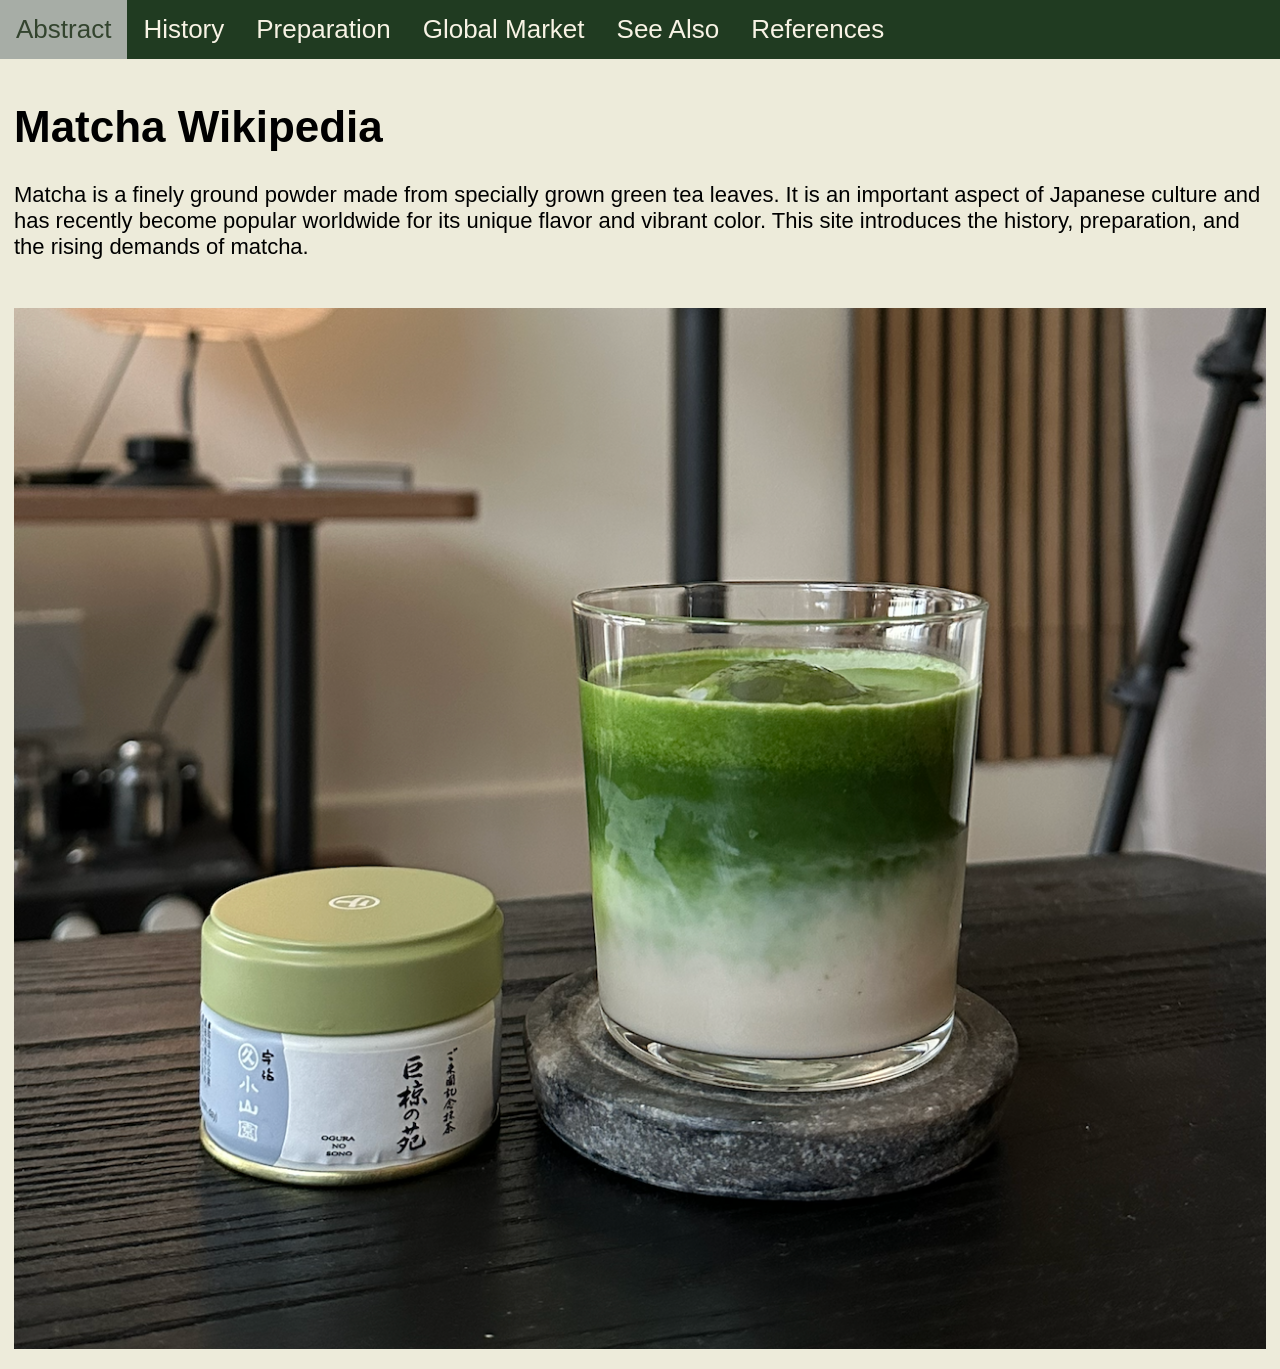
<file: index.html>
<!DOCTYPE html>
<html>

<head>
    <title>Matcha Wiki - Abstract</title>

    <!-- Including the main.css file for styling -->
    <link rel="stylesheet" href="css/main.css">

    <!-- Including the Font Awesome CSS library for icons -->
    <link rel="stylesheet" href="https://cdnjs.cloudflare.com/ajax/libs/font-awesome/4.7.0/css/font-awesome.min.css">
</head>

<body>

    <!-- Navigation bar -->
    <div class="topnav" id="myTopnav">
        <!-- Active link pointing to the index.html page -->
        <a class="active" href="index.html">Abstract</a>

        <!-- Links to other sections -->
        <a href="section1.html">History</a>
        <a href="section2.html">Preparation</a>
        <a href="section3.html">Global Market</a>

        <!-- Additional links -->
        <a href="see_also.html">See Also</a>
        <a href="references.html">References</a>

        <!-- "Hamburger menu" / "Bar icon" to toggle the navigation links on smaller screens -->
        <a href="javascript:void(0);" class="icon">
            <i class="fa fa-bars"></i>
        </a>
    </div>

    <!-- Page content -->
    <div class="content">
        <h1>Matcha Wikipedia</h1>

        <!-- Abstract section -->
        <p>Matcha is a finely ground powder made from specially grown green tea leaves. It is an important aspect of Japanese culture and has recently become popular worldwide for its unique flavor and vibrant color. This site introduces the history, preparation, and the rising demands of matcha.</p>
        <br>
        <!-- Displaying the course cover image in a scaled size -->
        <img src="img/matcha_1.png" style="width: 100%; height: auto;">
        <br>
    </div>

    <!-- Including the main.js file for JavaScript functionality -->
    <script src="js/main.js"></script>

</body>

</html>
</file>
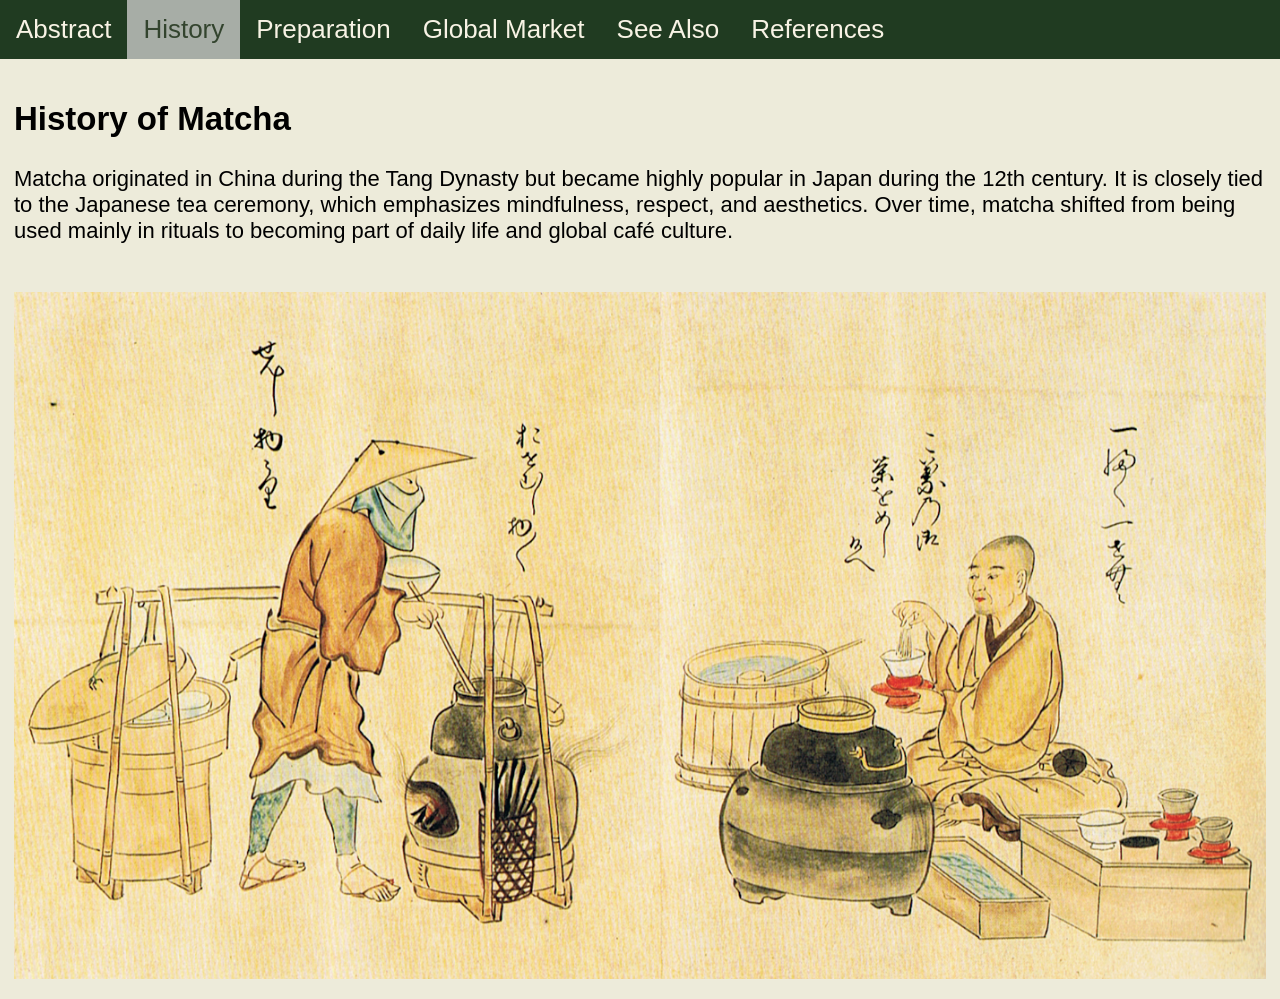
<file: section1.html>
<!DOCTYPE html>
<html>

<head>
    <title>Matcha Wiki - History</title>

    <!-- Including the main.css file for styling -->
    <link rel="stylesheet" href="css/main.css">

    <!-- Including the Font Awesome CSS library for icons -->
    <link rel="stylesheet" href="https://cdnjs.cloudflare.com/ajax/libs/font-awesome/4.7.0/css/font-awesome.min.css">
</head>

<body>

    <!-- Navigation bar -->
    <div class="topnav" id="myTopnav">
        <!-- Links to different sections -->
        <a href="index.html">Abstract</a>

        <!-- Active link pointing to the section1.html page -->
        <a class="active" href="section1.html">History</a>

        <a href="section2.html">Preparation</a>
        <a href="section3.html">Global Market</a>
        <a href="see_also.html">See Also</a>
        <a href="references.html">References</a>

        <!-- "Hamburger menu" / "Bar icon" to toggle the navigation links on smaller screens -->
        <a href="javascript:void(0);" class="icon">
            <i class="fa fa-bars"></i>
        </a>
    </div>

    <!-- Page content -->
    <div class="content">
        <!-- Section 1 content -->
        <h2>History of Matcha</h2>
        <p>Matcha originated in China during the Tang Dynasty but became highly popular in Japan during the 12th century. It is closely tied to the Japanese tea ceremony, which emphasizes mindfulness, respect, and aesthetics. Over time, matcha shifted from being used mainly in rituals to becoming part of daily life and global café culture.</p>
        <br>
        <img src="img/matcha_hist.png" style="width: 100%; height: auto;">

    </div>

    <!-- Including the main.js file for JavaScript functionality -->
    <script src="js/main.js"></script>

</body>

</html>
</file>
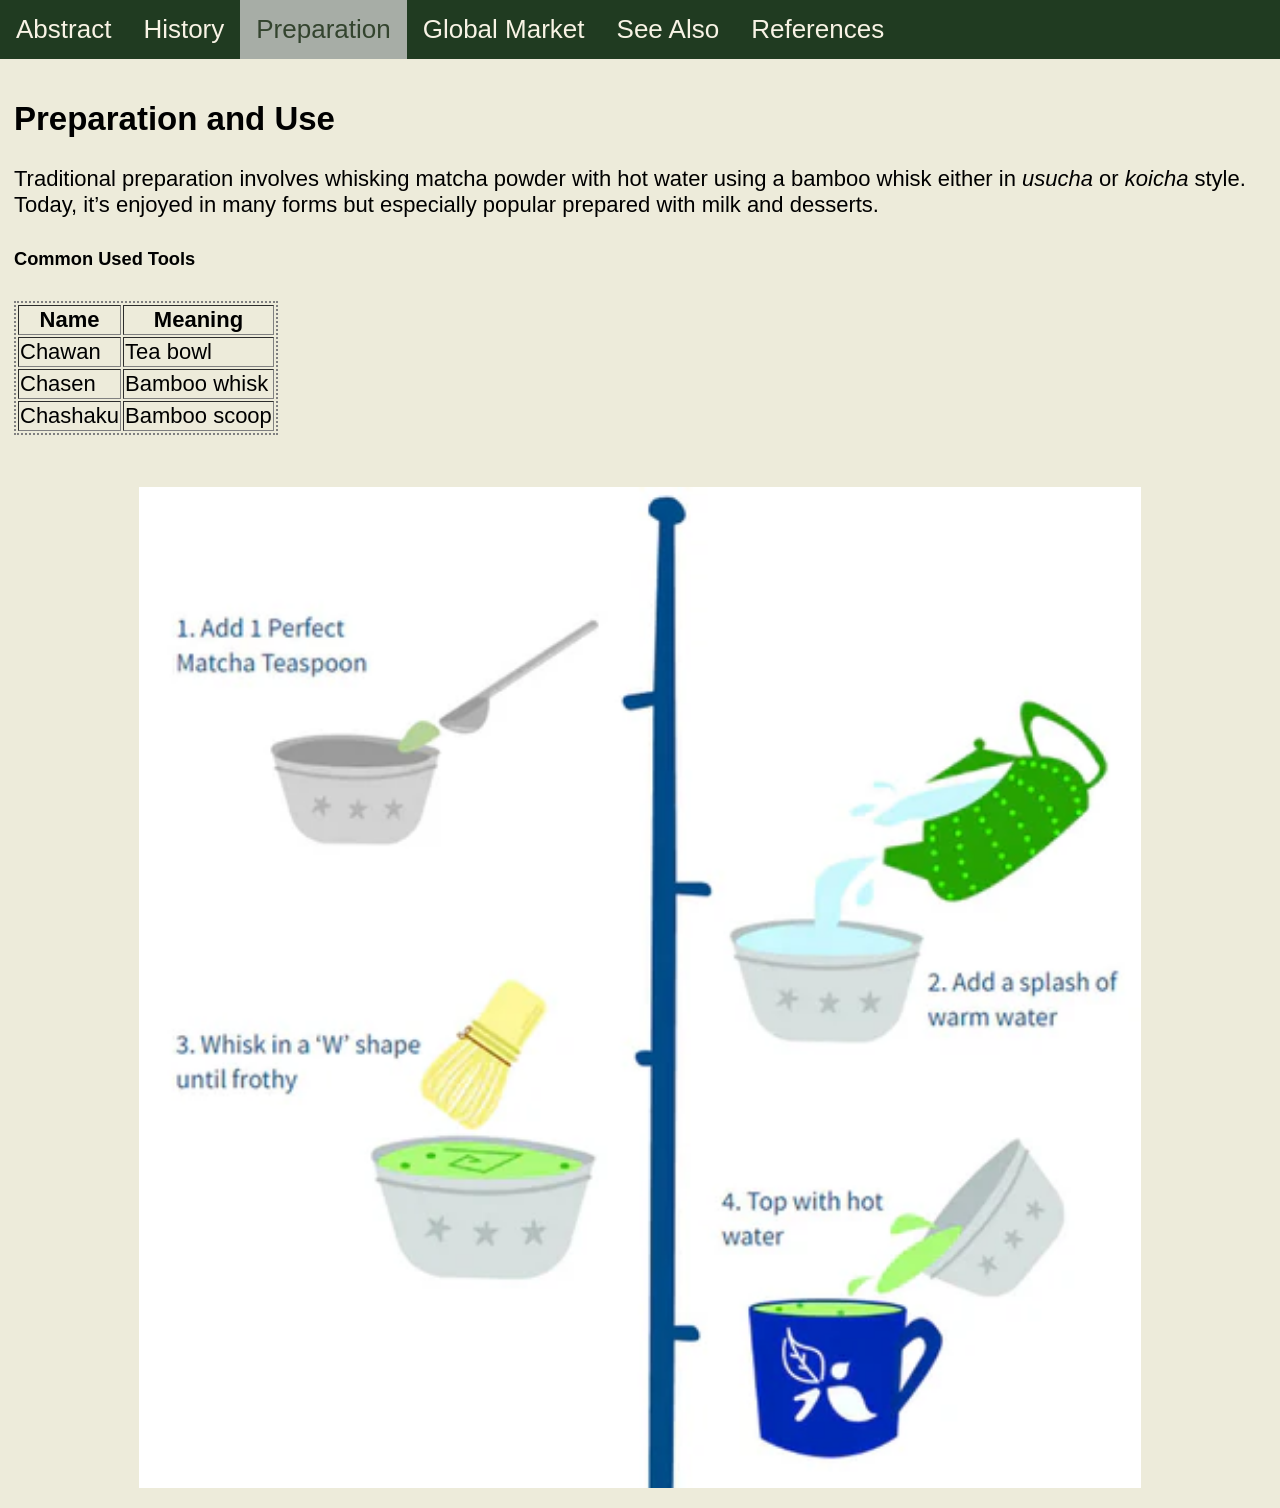
<file: section2.html>
<!DOCTYPE html>
<html>

<head>
    <title>Page Title</title>

    <!-- Including the main.css file for styling -->
    <link rel="stylesheet" href="css/main.css">

    <!-- Including the Font Awesome CSS library for icons -->
    <link rel="stylesheet" href="https://cdnjs.cloudflare.com/ajax/libs/font-awesome/4.7.0/css/font-awesome.min.css">
</head>

<body>

    <!-- Navigation bar -->
    <div class="topnav" id="myTopnav">
        <!-- Links to different sections -->
        <a href="index.html">Abstract</a>
        <a href="section1.html">History</a>

        <!-- Active link pointing to the section2.html page -->
        <a class="active" href="section2.html">Preparation</a>

        <a href="section3.html">Global Market</a>
        <a href="see_also.html">See Also</a>
        <a href="references.html">References</a>

        <!-- "Hamburger menu" / "Bar icon" to toggle the navigation links on smaller screens -->
        <a href="javascript:void(0);" class="icon">
            <i class="fa fa-bars"></i>
        </a>
    </div>

    <!-- Page content -->
    <div class="content">
        <!-- Section 2 content -->
        <h2>Preparation and Use</h2>
        <p>Traditional preparation involves whisking matcha powder with hot water using a bamboo whisk either in <em>usucha</em> or <em>koicha</em> style. Today, it’s enjoyed in many forms but especially popular prepared with milk and desserts.</p>
    
        <!-- Creating table -->
        <h5>Common Used Tools</h5>
     <table border="2"; style="border-style: dotted;"> 
        <tr>
            <th>Name</th>
            <th>Meaning</th>
        </tr>
        <tr>
            <td>Chawan</td>
            <td>Tea bowl</td>
        </tr>
        <tr>
            <td>Chasen</td>
            <td>Bamboo whisk</td>
        </tr>
        <tr>
            <td>Chashaku</td>
            <td>Bamboo scoop</td>

        </tr>
    </table>
    
    <br>
    <br>
    <div style="text-align: center;">
        <img src="img/matcha_prep.webp" style="width: 80%;height: auto;">

    </div>

    

    <!-- Including the main.js file for JavaScript functionality -->
    <script src="js/main.js"></script>

</body>

</html>
</file>
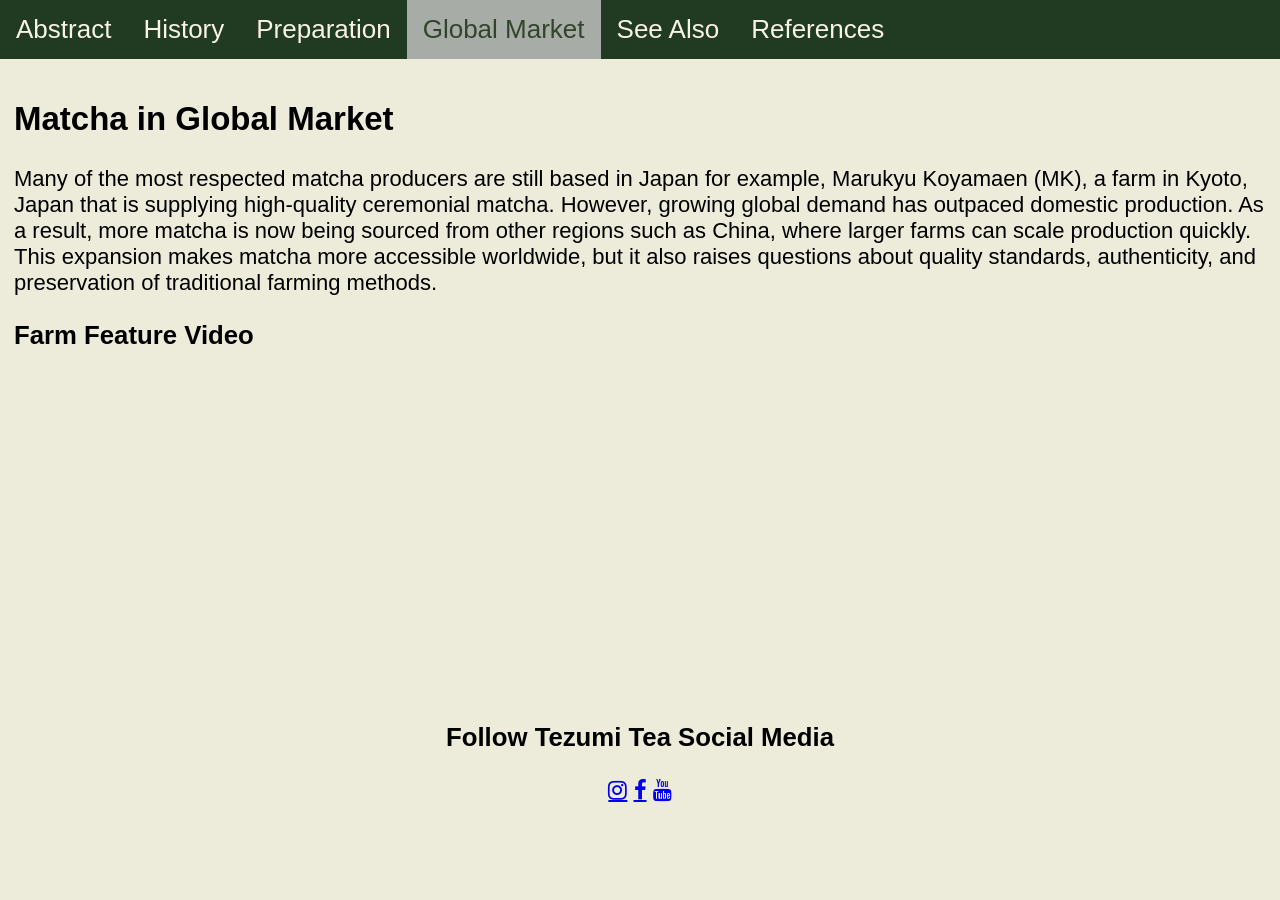
<file: section3.html>
<!DOCTYPE html>
<html>

<head>
    <title>Page Title</title>

    <!-- Including the main.css file for styling -->
    <link rel="stylesheet" href="css/main.css">

    <!-- Including the Font Awesome CSS library for icons -->
    <link rel="stylesheet" href="https://cdnjs.cloudflare.com/ajax/libs/font-awesome/4.7.0/css/font-awesome.min.css">
</head>

<body>

    <!-- Navigation bar -->
    <div class="topnav" id="myTopnav">
        <!-- Links to different sections -->
        <a href="index.html">Abstract</a>
        <a href="section1.html">History</a>
        <a href="section2.html">Preparation</a>

        <!-- Active link pointing to the section3.html page -->
        <a class="active" href="section3.html">Global Market</a>

        <a href="see_also.html">See Also</a>
        <a href="references.html">References</a>

        <!-- "Hamburger menu" / "Bar icon" to toggle the navigation links on smaller screens -->
        <a href="javascript:void(0);" class="icon">
            <i class="fa fa-bars"></i>
        </a>
    </div>

    <!-- Page content -->
    <div class="content">
        <!-- Section 3 content -->
        <h2>Matcha in Global Market</h2>
        <p>Many of the most respected matcha producers are still based in Japan for example, Marukyu Koyamaen (MK), 
        a farm in Kyoto, Japan that is supplying high-quality ceremonial matcha. However, growing global demand has 
        outpaced domestic production. As a result, more matcha is now being sourced from other regions 
        such as China, where larger farms can scale production quickly. This expansion makes matcha more 
        accessible worldwide, but it also raises questions about quality standards, authenticity, and preservation
        of traditional farming methods.</p>

        <h3>Farm Feature Video</h3>
        <div style="text-align:center;">
          <iframe width="560" height="315" 
            src="https://www.youtube.com/embed/7k2Qz-JOBn8?si=pl5_3JhIxz-nRSC0"" 
            title="Growing Pesticide-free Matcha | Farm Feature: Azuma Chaen" 
            frameborder="0" 
            allow="accelerometer; autoplay; clipboard-write; encrypted-media; gyroscope; picture-in-picture" 
            allowfullscreen>
          </iframe>
        
          <h3>Follow Tezumi Tea Social Media</h3>
          <div class="social-buttons">
            <a href="https://www.instagram.com/tezumitea?igsh=NmtqZW40b2Z2aHVi" class="fa fa-instagram"></a>
            <a href="https://www.facebook.com/share/1BVTx67Hfw/?mibextid=wwXIfr" class="fa fa-facebook"></a>
            <a href="http://www.youtube.com/@tezumitea" class="fa fa-youtube"></a>
          </div>
           
        </div>

    </div>

    <!-- Including the main.js file for JavaScript functionality -->
    <script src="js/main.js"></script>

</body>

</html>
</file>
<file: css/main.css>
/* Add a black background color to the top navigation */
/* Set entire ackground */
body {
  background-color: #edebda;  /* a light matcha-like beige */
  margin: 0;
  font-family: Arial, sans-serif;
}
.topnav {
  background-color: rgb(32, 59, 33);
  overflow: hidden;
}

/* Style the links inside the navigation bar */
.topnav a {
  float: left;
  display: block;
  color: #f8f3e5;
  text-align: center;
  padding: 14px 16px;
  text-decoration: none;
  font-size: 26px;
}

/* Change the color of links on hover */
.topnav a:hover {
  background-color: #ddd;
  color: black;
}

/* Add an active class to highlight the current page */
.topnav a.active {
  background-color: #a7ada6;
  color: rgb(51, 68, 46);
}

/* Hide the icon that should open and close the topnav on small screens */
.topnav .icon {
  display: none;
}

/* Style for page content */
.content {
  padding: 14px;
  font-size: 22px;
}

/* When the screen is less than 700 pixels wide */
@media screen and (max-width: 700px) {
  /* Hide all links, except for the selected tab */
  .topnav a:not(.active) {
    display: none;
  }

  /* Show the icon that should open and close the topnav */
  .topnav a.icon {
    float: right;
    display: block;
  }

}

/* When the screen is less than 00 pixels wide, if the user clicks on the icon */
/* the "responsive" class attribute will be added to the topnav by the JavaScript code */
/* This media query sets the style for the unfolded topnav */
/* It makes the topnav look good on small screens (display the links vertically instead of horizontally)  */
@media screen and (max-width: 700px) {
  .topnav.responsive {
    position: relative;
  }

  .topnav.responsive a.icon {
    position: absolute;
    right: 0;
    top: 0;
  }

  .topnav.responsive a {
    float: none;
    display: block;
    text-align: left;
  }

/* Social media button styles */
.fa {
  padding: 12px;
  font-size: 20px;
  width: 40px;
  text-align: center;
  text-decoration: none;
  margin: 5px 2px;
  border-radius: 50%;
}

.fa:hover {
  opacity: 0.7;
}

.fa-facebook {
  background: #3B5998;
  color: white;
}

.fa-instagram {
  background: #125688;
  color: white;
}

.fa-youtube {
  background: #bb0000;
  color: white;
}
  
}
</file>
